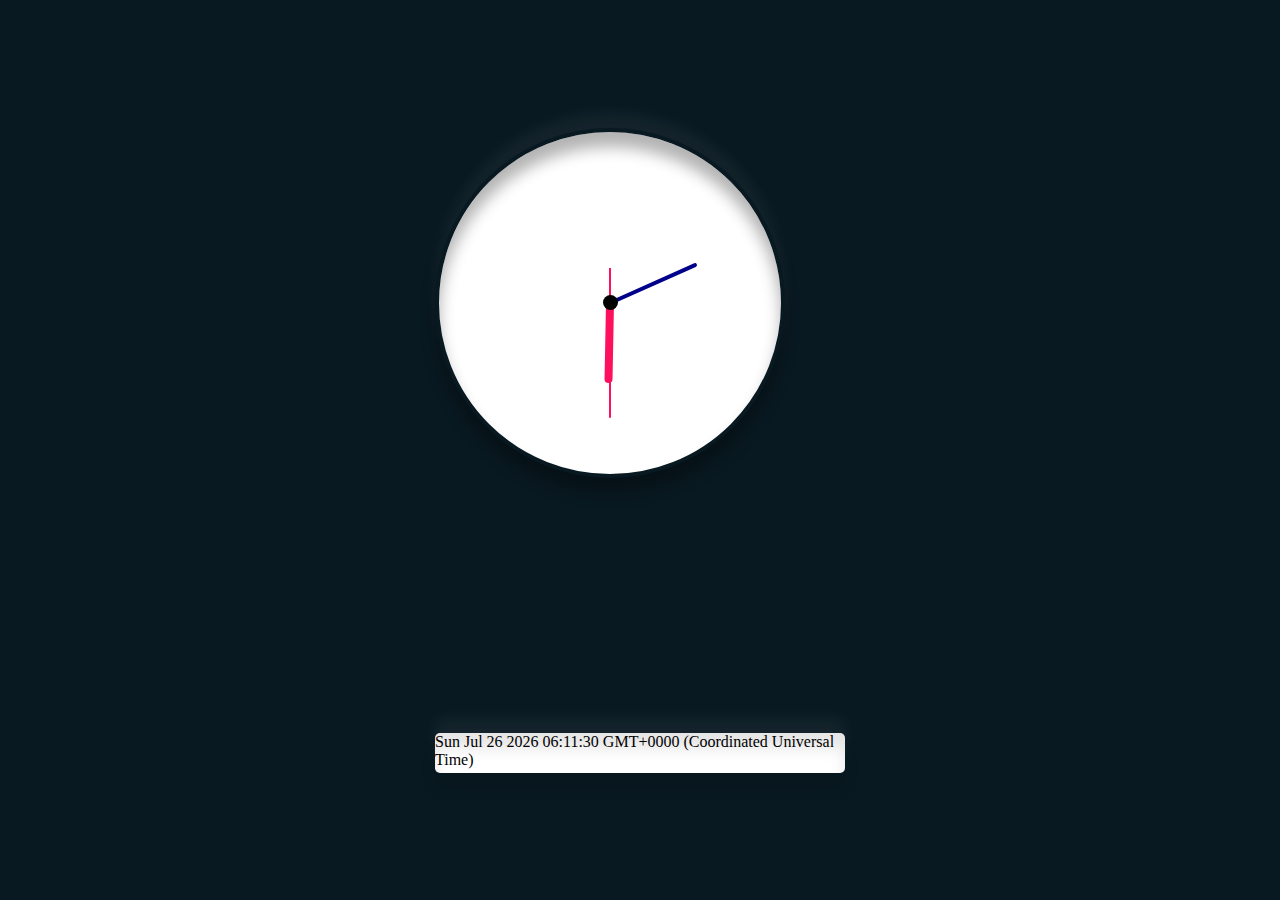
<file: Clock Design/index.html>
<!DOCTYPE HTML>
<html>
<head>
<title>Clock design</title>
<link rel="stylesheet" href="style.css">
</head>
<body>
  <div class="clock">
    <div class="hour">
      <div class="hr" id="hr"></div>
    </div>
    <div class="min">
      <div class="mn" id="mn">
      </div>
    </div>
    <div class="sec">
      <div class="sc" id="sc">
      </div>
    </div>
  </div>
  <div class="digital" id="digital">
    <div id="content">
    </div>
  </div>
  <script>
    const deg = 6;
    const hr = document.querySelector('#hr');
    //console.log(hr);
    const mn = document.querySelector('#mn');
    const sc = document.querySelector('#sc');
    const dd=document.querySelector('#content');
    setInterval(()=>{
      let day= new Date();
      let hh=day.getHours() * 30;
      let mm=day.getMinutes() * deg;
      let ss=day.getSeconds() * deg;
    //console.log('${(hh)+(mm/12)}');
      hr.style.transform = 'rotate('+(hh+mm/60)+'deg)';
      mn.style.transform = 'rotate('+mm+'deg)';
      sc.style.transform = 'rotate('+ss+'deg)';
      dd.innerText=day;
    });
    
    
  </script>
  
        
</body>
</html>
</file>
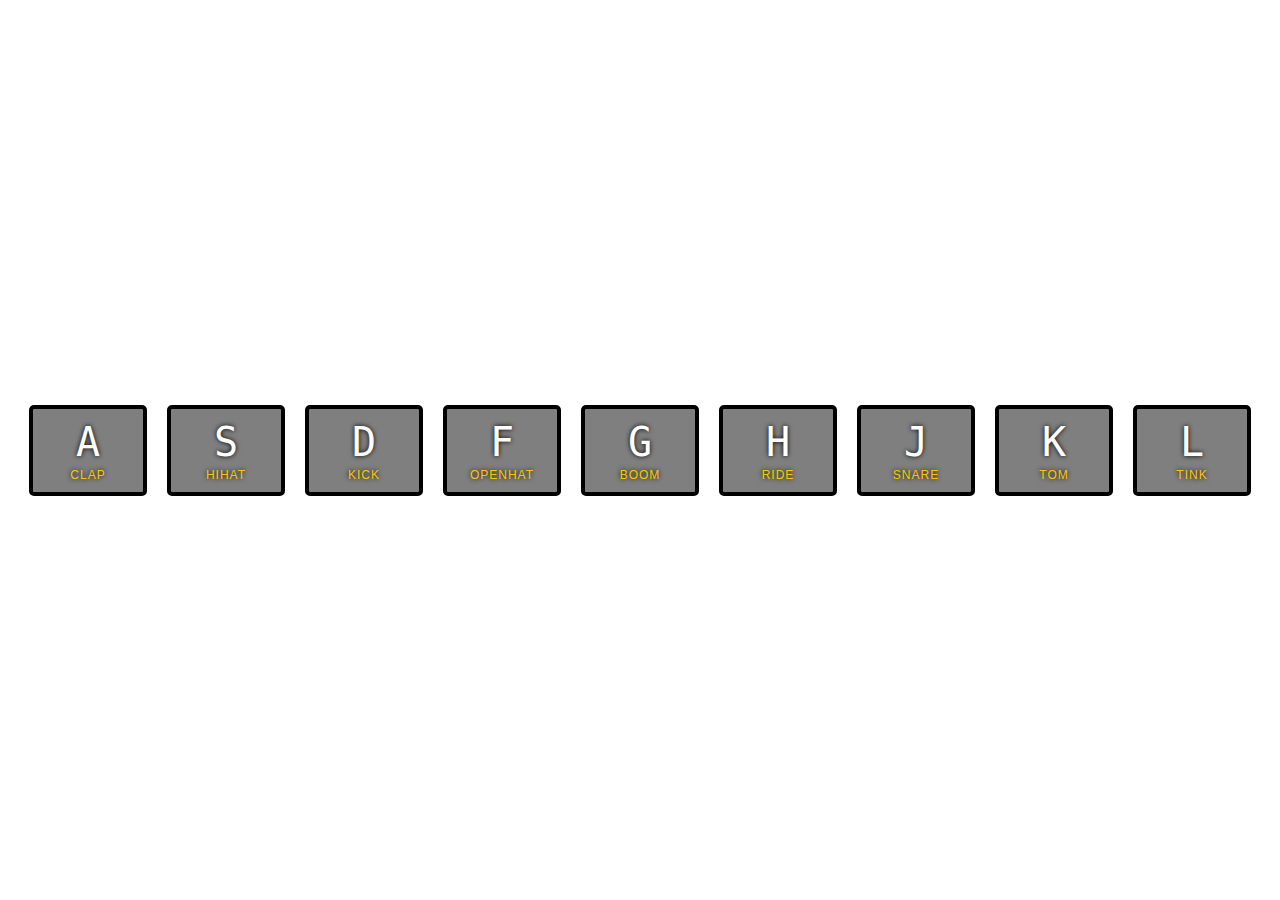
<file: DrumKit/index.html>
<!DOCTYPE html>
<html>
  <head>
    <meta charset="utf-8">
    <meta name="viewport" content="width=device-width">
    <title>repl.it</title>
    <link href="style.css" rel="stylesheet" type="text/css" />
  </head>
  <body>
    <div class="keys">
      <div data-key="KeyA" class="clap-key key">
        <kbd>A</kbd>
        <span class="sound">clap</span>
      </div>
      <div data-key="KeyS" class="hihat-key key">
        <kbd>S</kbd>
        <span class="sound">hihat</span>
      </div>
      <div data-key="KeyD" class="kick-key key">
        <kbd>D</kbd>
        <span class="sound">kick</span>
      </div>
      <div data-key="KeyF" class="openhat-key key">
        <kbd>F</kbd>
        <span class="sound">openhat</span>
      </div>
      <div data-key="KeyG" class="boom-key key">
        <kbd>G</kbd>
        <span class="sound">boom</span>
      </div>
      <div data-key="KeyH" class="ride-key key">
        <kbd>H</kbd>
        <span class="sound">ride</span>
      </div>
      <div data-key="KeyJ" class="snare-key key">
        <kbd>J</kbd>
        <span class="sound">snare</span>
      </div>
      <div data-key="KeyK" class="tom-key key">
        <kbd>K</kbd>
        <span class="sound">tom</span>
      </div>
      <div data-key="KeyL" class="tink-key key">
        <kbd>L</kbd>
        <span class="sound">tink</span>
      </div>
    </div>

    <audio data-key="KeyA" class="clap-sound" src="./sounds/clap.wav"></audio>
    <audio data-key="KeyS" class="hihat-sound" src="./sounds/hihat.wav"></audio>
    <audio data-key="KeyD" class="kick-sound" src="./sounds/kick.wav"></audio>
    <audio data-key="KeyF" class="openhat-sound" src="./sounds/openhat.wav"></audio>
    <audio data-key="KeyG" class="boom-sound" src="./sounds/boom.wav"></audio>
    <audio data-key="KeyH" class="ride-sound" src="./sounds/ride.wav"></audio>
    <audio data-key="KeyJ" class="snare-sound" src="./sounds/snare.wav"></audio>
    <audio data-key="KeyK" class="tom-sound" src="./sounds/tom.wav"></audio>
    <audio data-key="KeyL" class="tink-sound" src="./sounds/tink.wav"></audio>

    <script src="script.js"></script>
  </body>
</html>
</file>
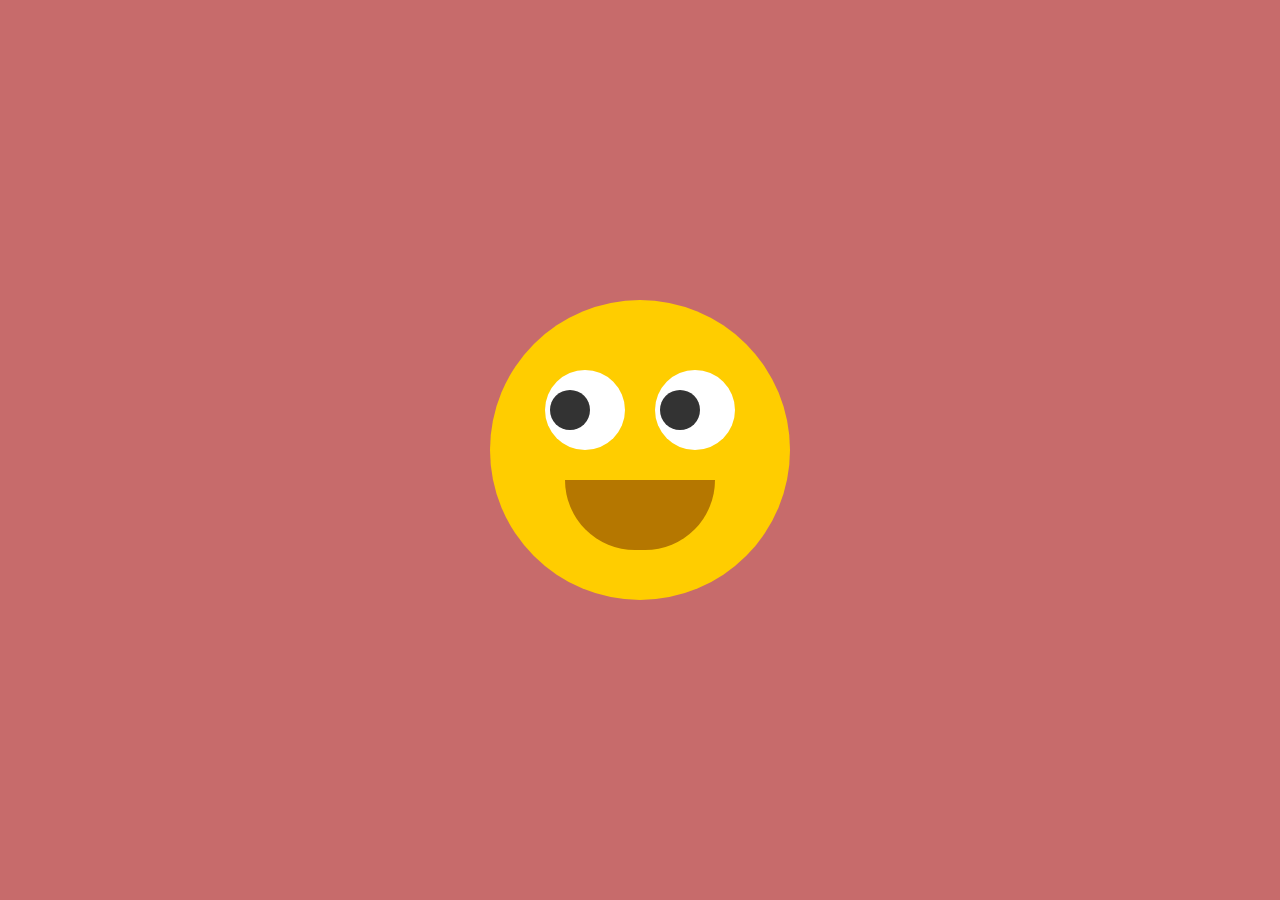
<file: Face-Change-by-Mouse-Pointer/index.html>
<!DOCTYPE html>
<html lang="en">
<head>
    <meta charset="UTF-8">
    <meta http-equiv="X-UA-Compatible" content="IE=edge">
    <meta name="viewport" content="width=device-width, initial-scale=1.0">
    
    <link rel="icon" href="https://cutewallpaper.org/24/eye-symbol-png/view-icon-png-transparent-view-icon-pngeye-symbol-png-free-transparent-png-images-pngaaacom.png">
    <title>Eyes Watching Mouse</title>
    <style>
        * {
            margin: 0;
            padding: 0;
            box-sizing: border-box;
        }

        body {
            display: flex;
            justify-content: center;
            align-items: center;
            min-height: 100vh;
            background: #c76b6b;
            cursor: pointer;
            cursor:url([data-uri]),auto;
        }

        .face {
            position: relative;
            width: 300px;
            height: 300px;
            border-radius: 50%;
            background-color: #ffcd00;
            display: flex;
            justify-content: center;
            align-items: center;
        }

        .face::before {
            content: '';
            position: absolute;
            top: 180px;
            width: 150px;
            height: 70px;
            background-color: #b57700;
            border-bottom-left-radius: 70px;
            border-bottom-right-radius: 70px;
            transition: 0.5s;
        }

        .face:hover::before {
            top: 210px;
            width: 150px;
            height: 20px;
            background-color: #b57700;
            border-bottom-left-radius: 0px;
            border-bottom-right-radius: 0px;
        }

        .eyes {
            position: relative;
            top: -40px;
            display: flex;
        }

        .eyes .eye {
            position: relative;
            width: 80px;
            height: 80px;
            display: block;
            background-color: #fff;
            margin: 0 15px;
            border-radius: 50%;
        }

        .eyes .eye::before {
            content: '';
            position: absolute;
            top: 50%;
            left: 25px;
            transform: translate(-50%, -50%);
            width: 40px;
            height: 40px;
            background-color: #333;
            border-radius: 50%;
        }
    </style>
</head>
<body>
    <div class="face">
        <div class="eyes">
            <div class="eye"></div>
            <div class="eye"></div>
        </div>
    </div>
    <script>
        document.querySelector('body').addEventListener('mousemove', eyeball);

        function eyeball() {
            var eye = document.querySelectorAll('.eye');
            eye.forEach(function(eye){
                let x = (eye.getBoundingClientRect().left) + (eye.clientWidth / 2);
                let y = (eye.getBoundingClientRect().top) + (eye.clientHeight / 2);
                let radian = Math.atan2(event.pageX - x, event.pageY - y);
                let rot = (radian * (180 / Math.PI) * -1) + 270;
                eye.style.transform = "rotate("+ rot + "deg)";
            })
        }
    </script>
</body>
</html>
</file>
<file: Clock Design/style.css>
* {
  margin:0;
  padding:0;
  box-sizing: border-box;
}
body {
  display:grid;
  justify-content: center;
  align-items: center;
  min-height: 100vh;
  background: #091921;
}
.clock {
  width:350px;
  height:350px;
  display:flex;
  justify-content:center;
  align-items:center;
  background:white;
  background-size:cover;
  border: 4px solid #091921;
  border-radius: 50%;
  box-shadow:0 -15px 15px rgba(255,255,255,0.05), 
    inset 0 -15px 15px rgba(255,255,255,0.05),
    0 15px 15px rgba(0,0,0,0.3),
    inset 0 15px 15px rgba(0,0,0,0.3);
}
.clock:before {
  content: '';
  position: absolute;
  width:15px;
  height:15px;
  background: black;
  border-radius:50%;
  z-index: 10000;
}
.clock .hour,
.clock .min,
.clock .sec
{
  position: absolute;
}
.clock .hour, .hr
{
  width:160px;
  height:160px;
}
.clock .min, .mn
{
  width:190px;
  height:190px;
}
.clock .sec, .sc
{
  width:230px;
  height:230px;
}
.hr, .mn, .sc 
{
  display:flex;
  justify-content:center;
  position:absolute;
  border-radius:50%;
}
.hr:before {
  content: '';
  position:absolute;
  width:8px;
  height:80px;
  background: #ff105e;
  z-index:10;
  border-radius:6px 6px 0 0;
}
.mn:before {
  content: '';
  position:absolute;
  width:4px;
  height:90px;
  background: darkblue;
  z-index:11;
  border-radius:6px 6px 0 0;
}
.sc:before {
  content: '';
  position:absolute;
  width:2px;
  height:150px;
  background: #ff105e;
  z-index:12;
  border-radius:6px 6px 0 0;
}
.digital {
  justify-contents:center;
  align-items:center;
  font-size:16px;
  font-family:Roboto;
  height:40px;
  width:410px;
  background:white;
  border-radius:5px;
  box-shadow:0 -15px 15px rgba(255,255,255,0.05), 
    inset 0 -15px 15px rgba(255,255,255,0.05),
    0 15px 15px rgba(0,0,0,0.1),
    inset 0 15px 15px rgba(0,0,0,0.1);
}
</file>
<file: DrumKit/style.css>
html {
  position: relative;
  font-size: 10px;
}
html:before{
  content:"";
  position: absolute;
  top:0; left:0; right:0; bottom:0;
  background: url('https://images.unsplash.com/photo-1483101974978-cf266fdf1139?ixlib=rb-1.2.1&q=80&fm=jpg&crop=entropy&cs=tinysrgb&w=1080&fit=max&ixid=eyJhcHBfaWQiOjF9') bottom center;
  background-size: cover;
  z-index: -1;
  filter:blur(4px)
}

body,html {
  margin: 0;
  padding: 0;
  font-family: sans-serif;
}

.keys {
  display: flex;
  flex: 1;
  min-height: 100vh;
  align-items: center;
  justify-content: center;
}

.key {
  border: .4rem solid black;
  border-radius: .5rem;
  margin: 1rem;
  font-size: 1.5rem;
  padding: 1rem .5rem;
  transition: all .07s ease;
  width: 10rem;
  text-align: center;
  color: white;
  background: rgba(0, 0, 0, 0.5);
  text-shadow: 0 0 .5rem black;
}
.key * {
  pointer-events: none;
}

/* active class when key is pressed */
.is-playing {
  transform: scale(1.1);
  border-color: #ffc600;
  box-shadow: 0 0 1rem #ffc600;
}

kbd {
  display: block;
  font-size: 4rem;
}

.sound {
  font-size: 1.2rem;
  text-transform: uppercase;
  letter-spacing: .1rem;
  color: #ffc600;
}
</file>
